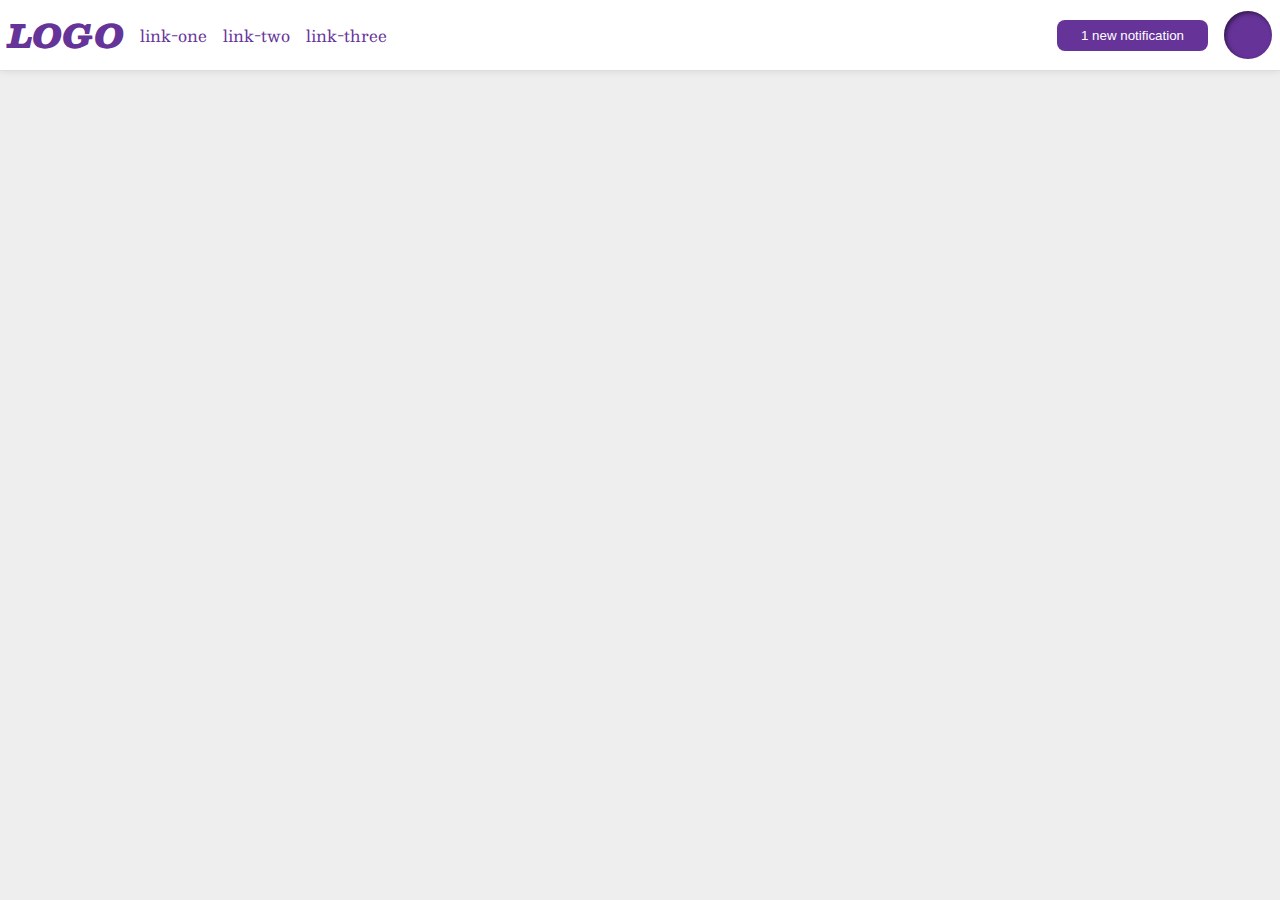
<file: flex/03-flex-header-2/index.html>
<!DOCTYPE html>
<html lang="en">
  <head>
    <meta charset="UTF-8">
    <meta http-equiv="X-UA-Compatible" content="IE=edge">
    <meta name="viewport" content="width=device-width, initial-scale=1.0">
    <title>Flex Header 2</title>
    <link rel="stylesheet" href="style.css">
  </head>
  <body>
    <div class="header">
      <div class="left">
        <div class="logo">
          LOGO
        </div>
        <ul class="links">
          <li><a href="https://google.com">link-one</a></li>
          <li><a href="https://google.com">link-two</a></li>
          <li><a href="https://google.com">link-three</a></li>
        </ul>
      </div>
      <div class="right">
        <button class="notifications">
          1 new notification
        </button>
        <div class="profile-image"></div>
      </div>
    </div>
  </body>
</html>
</file>
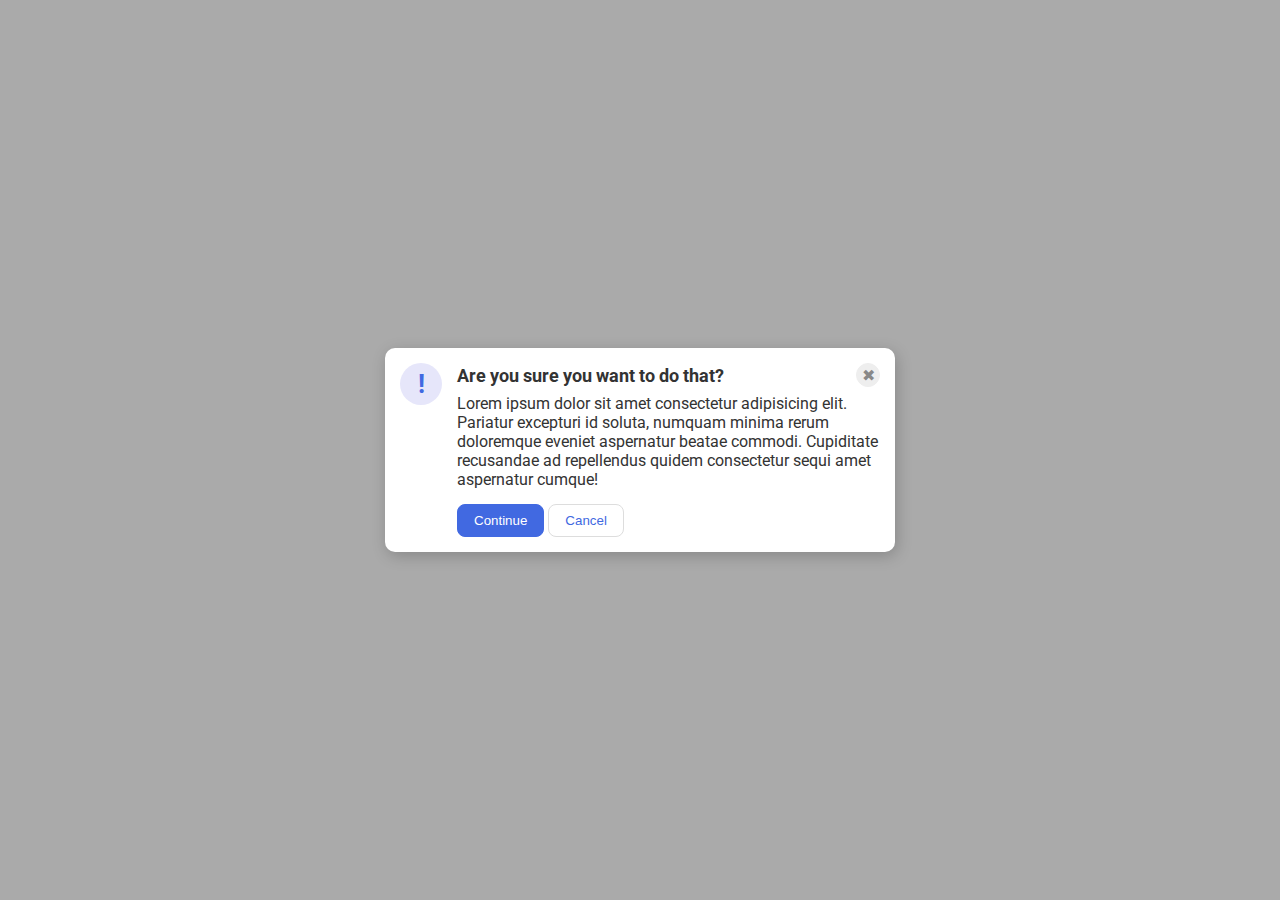
<file: flex/05-flex-modal/index.html>
<!DOCTYPE html>
<html lang="en">
  <head>
    <meta charset="UTF-8">
    <meta http-equiv="X-UA-Compatible" content="IE=edge">
    <meta name="viewport" content="width=device-width, initial-scale=1.0">
    <link rel="stylesheet" href="style.css">
    <title>Modal</title>
  </head>
  <body>
    <div class="modal">
      <div class="left">
        <div class="icon">!</div>
      </div>
      <div class="right">
        <div class="top">
          <div class="header">Are you sure you want to do that?</div>
          <button class="close-button">✖</button>
        </div>
        <div class="text">Lorem ipsum dolor sit amet consectetur adipisicing elit. Pariatur excepturi id soluta, numquam minima rerum doloremque eveniet aspernatur beatae commodi. Cupiditate recusandae ad repellendus quidem consectetur sequi amet aspernatur cumque!</div>
        <div class="button-box">
          <button class="continue">Continue</button>
          <button class="cancel">Cancel</button>
        </div>
      </div>
    </div>
  </body>
</html>
</file>
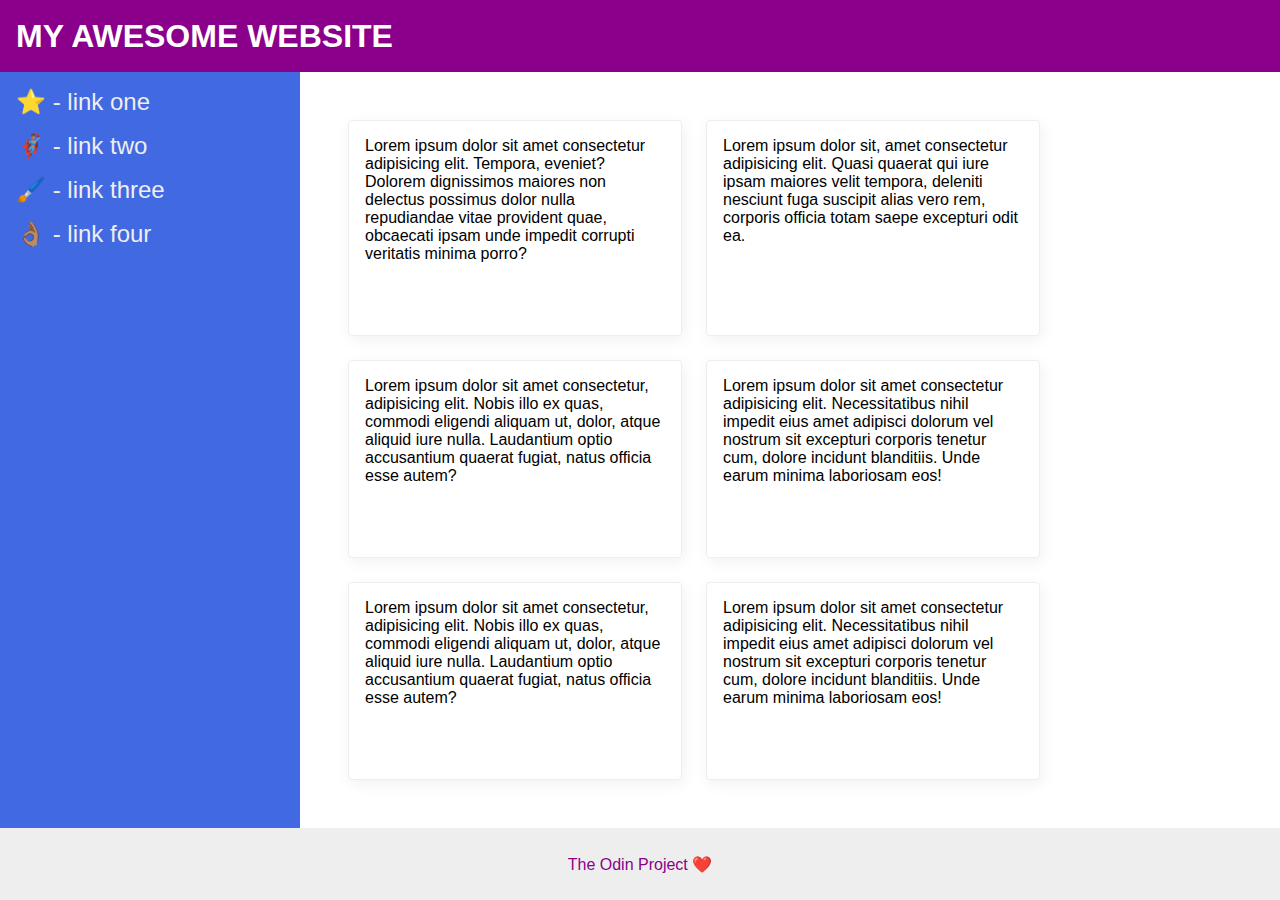
<file: flex/07-flex-layout-2/index.html>
<!DOCTYPE html>
<html lang="en">
  <head>
    <meta charset="UTF-8">
    <meta http-equiv="X-UA-Compatible" content="IE=edge">
    <meta name="viewport" content="width=device-width, initial-scale=1.0">
    <title>The Holy Grail</title>
    <link rel="stylesheet" href="style.css">
  </head>
  <body>
    <div class="header">MY AWESOME WEBSITE</div>
    
    <div class="content">
      <div class="sidebar">
        <ul>
          <li><a href="#">⭐ - link one</a></li>
          <li><a href="#">🦸🏽‍♂️ - link two</a></li>
          <li><a href="#">🖌️ - link three</a></li>
          <li><a href="#">👌🏽 - link four</a></li>
        </ul>
      </div>

      <div class="card-container">
        <div class="card">Lorem ipsum dolor sit amet consectetur adipisicing elit. Tempora, eveniet? Dolorem dignissimos maiores non delectus possimus dolor nulla repudiandae vitae provident quae, obcaecati ipsam unde impedit corrupti veritatis minima porro?</div>
        <div class="card">Lorem ipsum dolor sit, amet consectetur adipisicing elit. Quasi quaerat qui iure ipsam maiores velit tempora, deleniti nesciunt fuga suscipit alias vero rem, corporis officia totam saepe excepturi odit ea.</div>
        <div class="card">Lorem ipsum dolor sit amet consectetur, adipisicing elit. Nobis illo ex quas, commodi eligendi aliquam ut, dolor, atque aliquid iure nulla. Laudantium optio accusantium quaerat fugiat, natus officia esse autem?</div>
        <div class="card">Lorem ipsum dolor sit amet consectetur adipisicing elit. Necessitatibus nihil impedit eius amet adipisci dolorum vel nostrum sit excepturi corporis tenetur cum, dolore incidunt blanditiis. Unde earum minima laboriosam eos!</div>
        <div class="card">Lorem ipsum dolor sit amet consectetur, adipisicing elit. Nobis illo ex quas, commodi eligendi aliquam ut, dolor, atque aliquid iure nulla. Laudantium optio accusantium quaerat fugiat, natus officia esse autem?</div>
        <div class="card">Lorem ipsum dolor sit amet consectetur adipisicing elit. Necessitatibus nihil impedit eius amet adipisci dolorum vel nostrum sit excepturi corporis tenetur cum, dolore incidunt blanditiis. Unde earum minima laboriosam eos!</div>
      </div>
    </div>  
    <div class="footer">
      The Odin Project ❤️
    </div>
  </body>
</html>
</file>
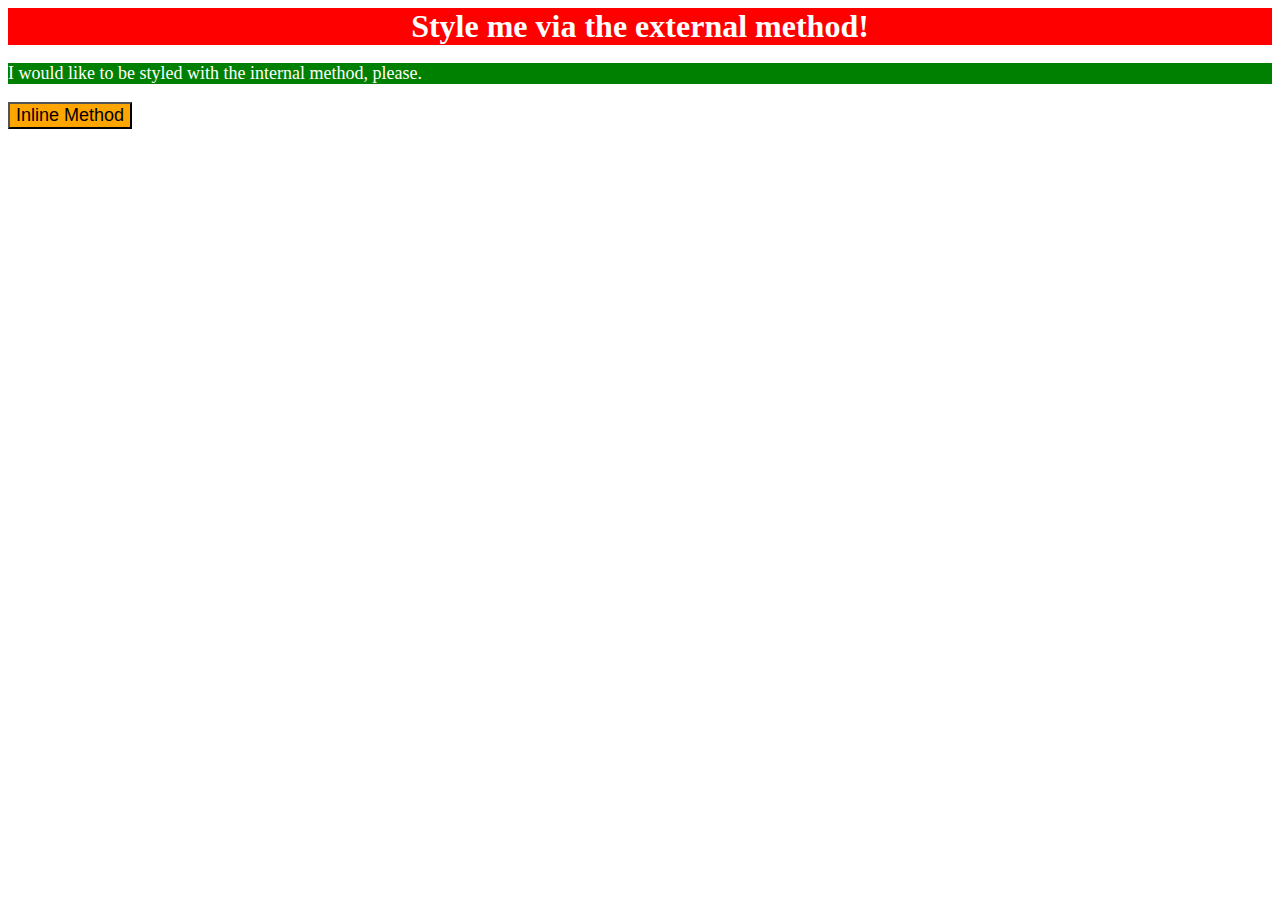
<file: foundations/01-css-methods/index.html>
<!DOCTYPE html>
<html lang="en">
  <head>
    <meta charset="UTF-8">
    <meta http-equiv="X-UA-Compatible" content="IE=edge">
    <meta name="viewport" content="width=device-width, initial-scale=1.0">
    <link rel="stylesheet" href="styles.css">
    <title>Methods for Adding CSS</title>
    <style>
      p {
        color: white;
        background-color: green;
        font-size: 18px;
      }
    </style>
  </head>
  <body>
    <div>Style me via the external method!</div>
    <p>I would like to be styled with the internal method, please.</p>
    <button style="background-color: orange; font-size:18px;">Inline Method</button>
  </body>
</html>
</file>
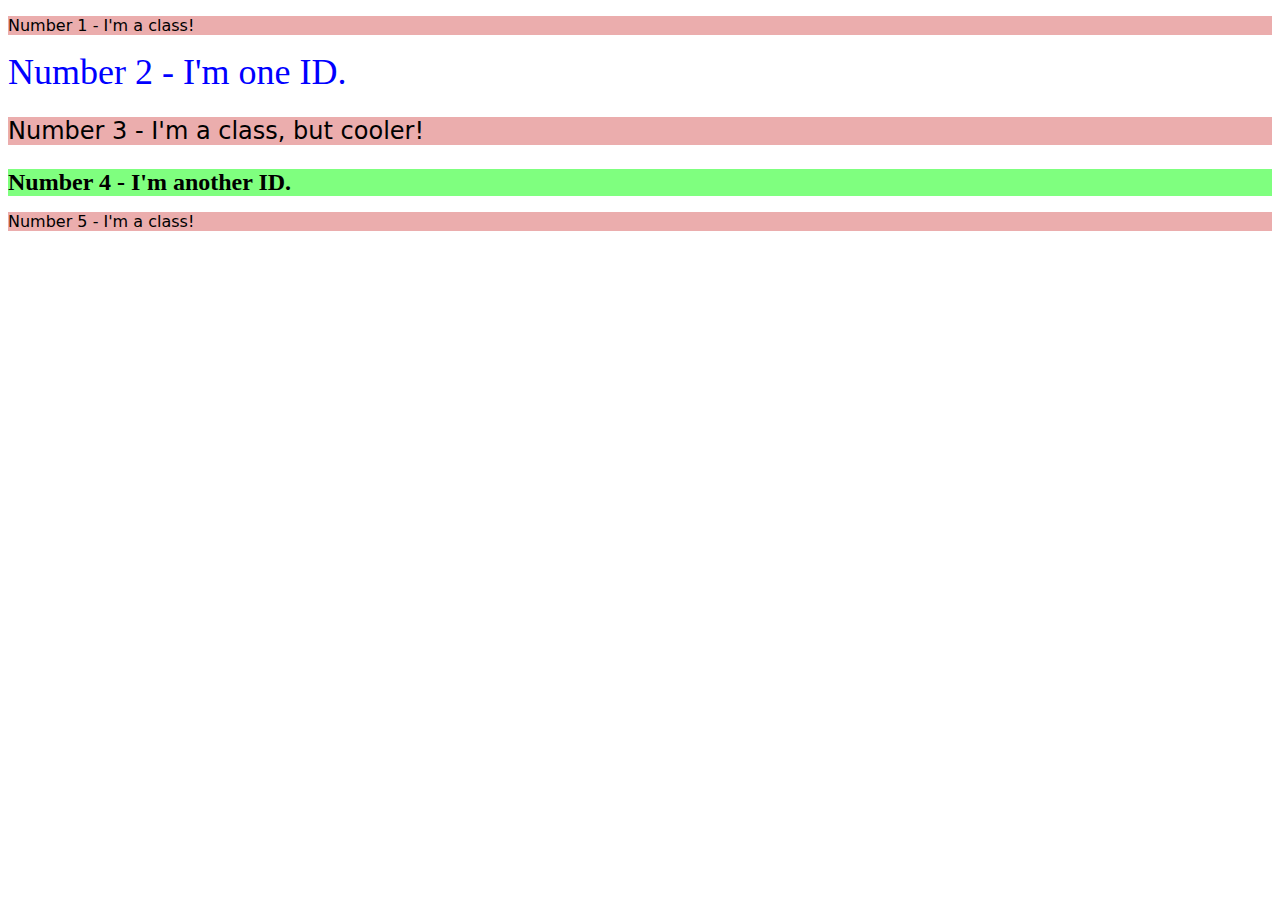
<file: foundations/02-class-id-selectors/index.html>
<!DOCTYPE html>
<html lang="en">
  <head>
    <meta charset="UTF-8">
    <meta http-equiv="X-UA-Compatible" content="IE=edge">
    <meta name="viewport" content="width=device-width, initial-scale=1.0">
    <title>Class and ID Selectors</title>
    <link rel="stylesheet" href="style.css">
  </head>
  <body>
    <p class="odd-number">Number 1 - I'm a class!</p>
    <div id="one-id">Number 2 - I'm one ID.</div>
    <p class="odd-number cooler">Number 3 - I'm a class, but cooler!</p>
    <div id="another-id" class="cooler">Number 4 - I'm another ID.</div>
    <p class="odd-number">Number 5 - I'm a class!</p>
  </body>
</html>
</file>
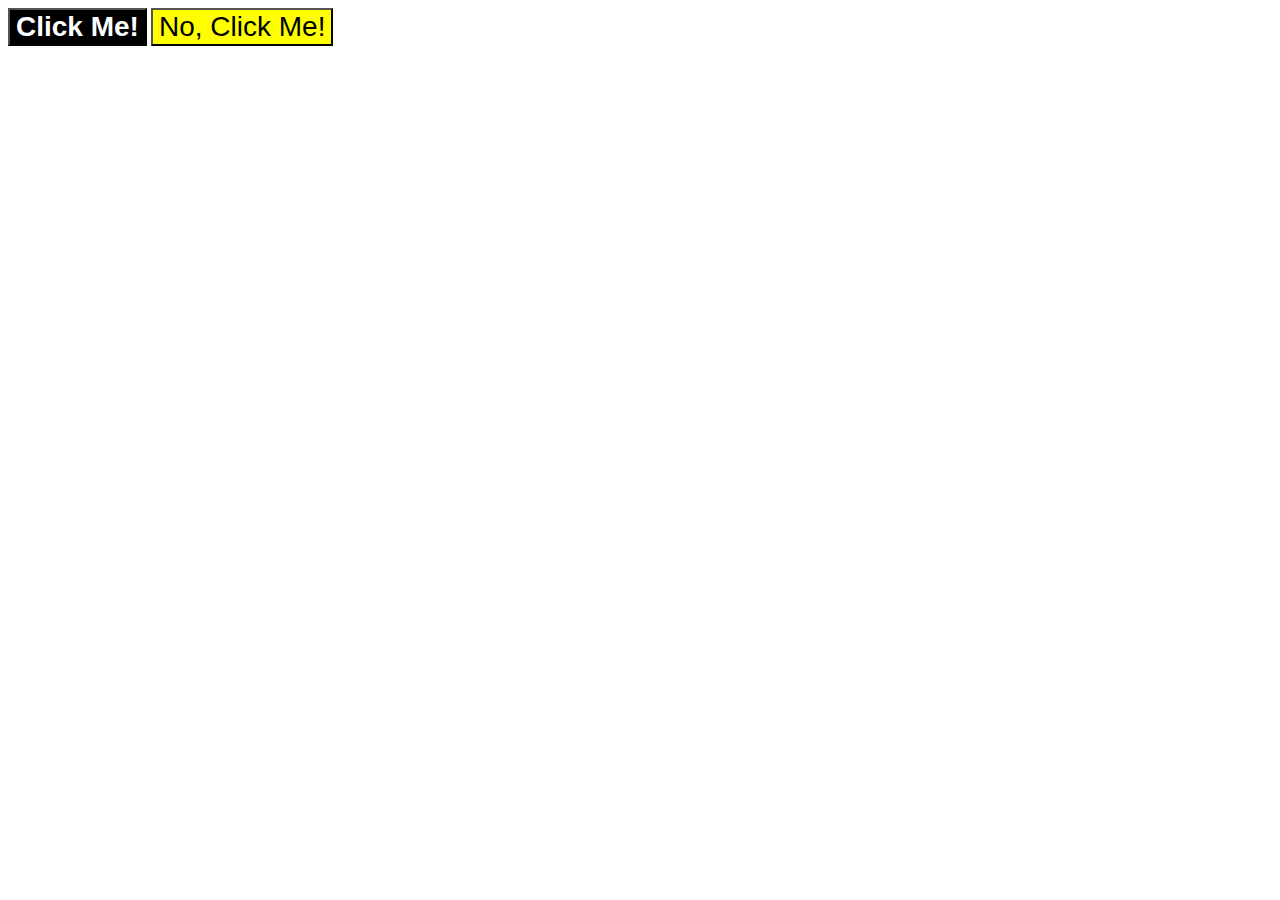
<file: foundations/03-grouping-selectors/index.html>
<!DOCTYPE html>
<html lang="en">
  <head>
    <meta charset="UTF-8">
    <meta http-equiv="X-UA-Compatible" content="IE=edge">
    <meta name="viewport" content="width=device-width, initial-scale=1.0">
    <title>Grouping Selectors</title>
    <link rel="stylesheet" href="style.css">
  </head>
  <body>
    <button class="first">Click Me!</button>
    <button class="second">No, Click Me!</button>
  </body>
</html>
</file>
<file: flex/03-flex-header-2/style.css>
/* this is some magical font-importing.  
you'll learn about it later. */
@import url('https://fonts.googleapis.com/css2?family=Besley:ital,wght@0,400;1,900&display=swap');

body {
  margin: 0;
  background: #eee;
  font-family: Besley, serif;
}

.header {
  background: white;
  border-bottom: 1px solid #ddd;
  box-shadow: 0 0 8px rgba(0,0,0,.1);
  /* added before seeing solution */
  display: flex;
  justify-content: space-between;
  /* align-items: center; */
  padding: 8px;
}

.profile-image {
  background: rebeccapurple;
  box-shadow: inset 2px 2px 4px rgba(0,0,0,.5);
  border-radius: 50%;
  width: 48px;
  height: 48px;
}

.logo {
  color: rebeccapurple;
  font-size: 32px;
  font-weight: 900;
  font-style: italic;
}

button {
  border: none;
  border-radius: 8px;
  background: rebeccapurple;
  color: white;
  padding: 8px 24px;
}

a {
  /* this removes the line under our links */
  text-decoration: none;
  color: rebeccapurple;
}

ul {
  list-style-type: none;
  /* added before seeing solution */
  display: flex;
  gap: 16px;
  margin: 0px;
  padding: 0px;
  justify-content: space-between;
  /* align-items: center; */
}

/* added before seeing solution */

.left,
.right {
  display: flex;
  gap: 16px;
  /* added after seeing solution */
  align-items: center;
}
</file>
<file: flex/05-flex-modal/style.css>
@import url('https://fonts.googleapis.com/css2?family=Roboto:wght@400;700&display=swap');

html, body {
  height: 100%;
}

body {
  font-family: Roboto, sans-serif;
  margin: 0;
  background: #aaa;
  color: #333;
  /* I'll give you this one for free lol */
  display: flex;
  align-items: center;
  justify-content: center;
}

.modal {
  background: white;
  width: 480px;
  border-radius: 10px;
  box-shadow: 2px 4px 16px rgba(0,0,0,.2);
  /* added before seeing solution */
  padding: 15px;
  display: flex;
  /* added after seeing solution */
  gap: 15px;
}

.icon {
  color: royalblue;
  font-size: 26px;
  font-weight: 700;
  background: lavender;
  width: 42px;
  height: 42px;
  border-radius: 50%;
  display: flex;
  align-items: center;
  justify-content: center;
  /* added after seeing solution */
  flex-shrink: 0;
}

.close-button {
  background: #eee;
  border-radius: 50%;
  color: #888;
  font-weight: 400;
  font-size: 16px;
  height: 24px;
  width: 24px;
  display: flex;
  align-items: center;
  justify-content: center;
  border: 1px solid #eee;
  padding: 0;
}

button {
  cursor: pointer;
  padding: 8px 16px;
  border-radius: 8px;
}

button.continue {
  background: royalblue;
  border: 1px solid royalblue;
  color: white;
}

button.cancel {
  background: white;
  border: 1px solid #ddd;
  color: royalblue;
}

/* added before seeing solution */
/*
.left {
  margin-right: 15px;
  flex-shrink: 0;
}
*/

.right {
  display: flex;
  flex-direction: column;
  /* gap: 10px; */
  /* added after seeing solution */
}

.top {
  display: flex;
  justify-content: space-between;
  /* added after seeing solution */
  align-items: center;
  margin-bottom: 7px;
}

.header {
  font-weight: bold;
  font-size: 18px;
}

/* added after seeing solution */
.text {
  margin-bottom: 15px;
}
</file>
<file: flex/07-flex-layout-2/style.css>
body {
  font-family: -apple-system, BlinkMacSystemFont, 'Segoe UI', Roboto, Oxygen, Ubuntu, Cantarell, 'Open Sans', 'Helvetica Neue', sans-serif;
  margin: 0;
  min-height: 100vh;
  /* added before seeing solution */
  display: flex;
  flex-direction: column;
}

.header {
  height: 72px;
  background: darkmagenta;
  color: white;
  /* added before seeing solution */
  font-size: 32px;
  font-weight: 900;
  padding-left: 16px;
  display: flex;
  align-items: center;
}

.footer {
  height: 72px;
  background: #eee;
  color: darkmagenta;
  /* added before seeing solution */
  display: flex;
  justify-content: center;
  align-items: center;
}

.sidebar {
  width: 300px;
  background: royalblue;
  box-sizing: border-box;
  /* added before seeing solution */
  flex-shrink: 0;
  padding: 16px;
}

.card {
  border: 1px solid #eee;
  box-shadow: 2px 4px 16px rgba(0,0,0,.06);
  border-radius: 4px;
  /* added before seeing solution */
  width: 300px;
  padding: 16px;
}

/* added before seeing solution */

.content {
  display: flex;
  flex: 1;
}

ul {
  list-style: none;
  padding: 0;
  margin: 0;
}

a {
  color: #eee;
  text-decoration: none;
  font-size: 24px;
}

.card-container {
  padding: 48px;
  display: flex;
  flex-wrap: wrap;
  gap: 24px;
}

/* added after seeing solution */
li {
  margin-bottom: 16px;
}
</file>
<file: foundations/01-css-methods/styles.css>
div {
  color: white;
  background-color: red;
  font-size: 32px;
  font-weight: 700;
  text-align: center;
}
</file>
<file: foundations/02-class-id-selectors/style.css>
.odd-number {
  background-color: hsl(0, 60%, 80%);
  font-family: Verdana, "DejaVu Sans","sans-serif";
}

.cooler {
  font-size: 24px;
}

#one-id {
  color: rgb(0, 0, 255);
  font-size: 36px;
}

#another-id {
  background-color: #00ff0080;
  font-weight: bold;
}
</file>
<file: foundations/03-grouping-selectors/style.css>
.first,
.second {
  font-size: 28px;
  font-family: Helvetica, "Times New Roman", sans-serif;
}

.first {
  color: rgb(255,255,255);
  background-color: rgb(0,0,0);
  font-weight: bold;
}

.second {
  background-color: #FFFF00;
}
</file>
